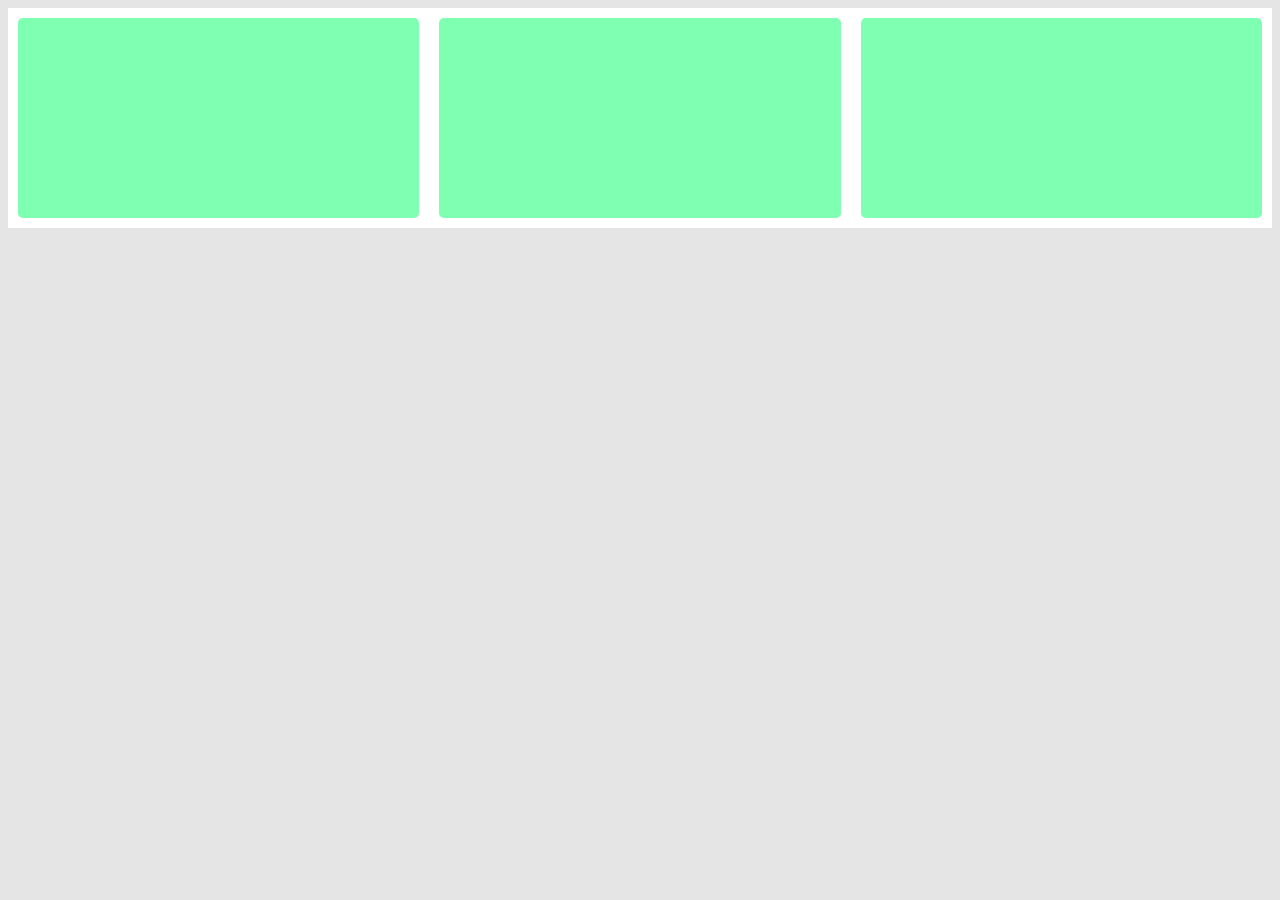
<file: card__content/index.html>
<!DOCTYPE html>
<html lang="es">
<head>
    <meta charset="UTF-8">
    <meta http-equiv="X-UA-Compatible" content="IE=edge">
    <meta name="viewport" content="width=device-width, initial-scale=1.0">
    <title>Cards</title>

    <style>
        body {
            background-color: #e2e2e2e2;
        }
        .cards {
            display: flex;
            flex-wrap: wrap;
            gap: 20px;

            background-color: white;
            padding: 10px;
        }
        .card {
            height: 200px;
            background-color: #7EFFB2;
            flex: 1 0 200px;

            border-radius: 5px;
        }
    </style>
</head>
<body>
    <div class="cards">
        <div class="card"></div>
        <div class="card"></div>
        <div class="card"></div>
    </div>
</body>
</html>
</file>
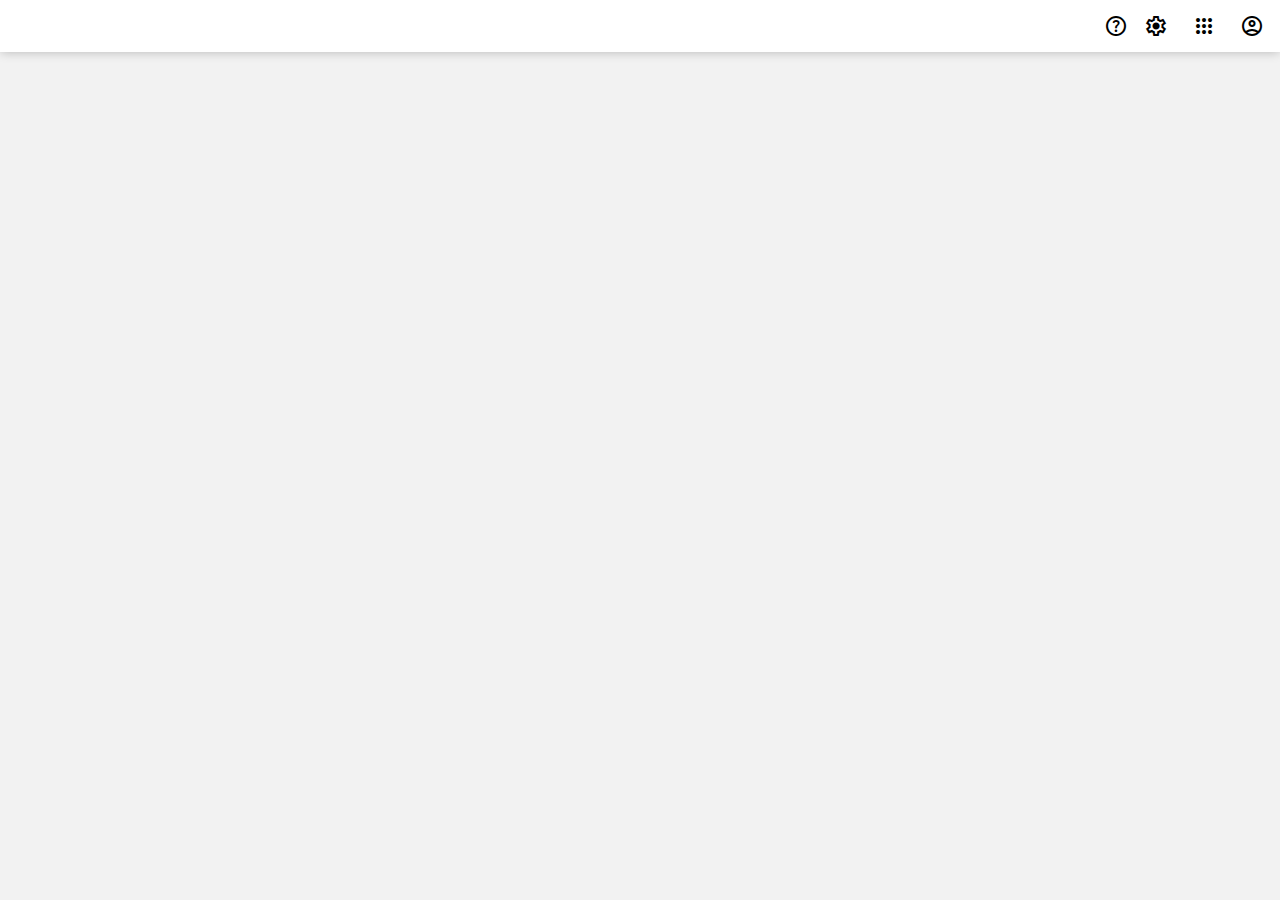
<file: popovers/index.html>
<!DOCTYPE html>
<html lang="es">
<head>
    <meta charset="UTF-8">
    <meta http-equiv="X-UA-Compatible" content="IE=edge">
    <meta name="viewport" content="width=device-width, initial-scale=1.0">
    <title>Document</title>
    <link rel="stylesheet" href="https://fonts.googleapis.com/css2?family=Material+Symbols+Outlined:opsz,wght,FILL,GRAD@48,400,0,0" />

    <link rel="stylesheet" href="css/style.css">
</head>
<body>

    <div class="content">
        <span class="material-symbols-outlined">
            help
        </span>
        <span class="material-symbols-outlined">
            settings
        </span>
        <div class="popover">
            <span class="material-symbols-outlined">
                apps
            </span>
            <div class="menu">
                <button>
                    <span class="avatar"></span>
                </button>
                <button>
                    <span class="avatar"></span>
                </button>
                <button>
                    <span class="avatar"></span>
                </button>
                <button>
                    <span class="avatar"></span>
                </button>
                <button>
                    <span class="avatar"></span>
                </button>
                <button>
                    <span class="avatar"></span>
                </button>
                <button>
                    <span class="avatar"></span>
                </button>
                <button>
                    <span class="avatar"></span>
                </button>
                <button>
                    <span class="avatar"></span>
                </button>
                <button>
                    <span class="avatar"></span>
                </button>
                <button>
                    <span class="avatar"></span>
                </button>
                <button>
                    <span class="avatar"></span>
                </button>
                <button>
                    <span class="avatar"></span>
                </button>
                <button>
                    <span class="avatar"></span>
                </button>
            </div>
        </div>
        <span class="material-symbols-outlined">
            account_circle
        </span>
    </div>

</body>
</html>
</file>
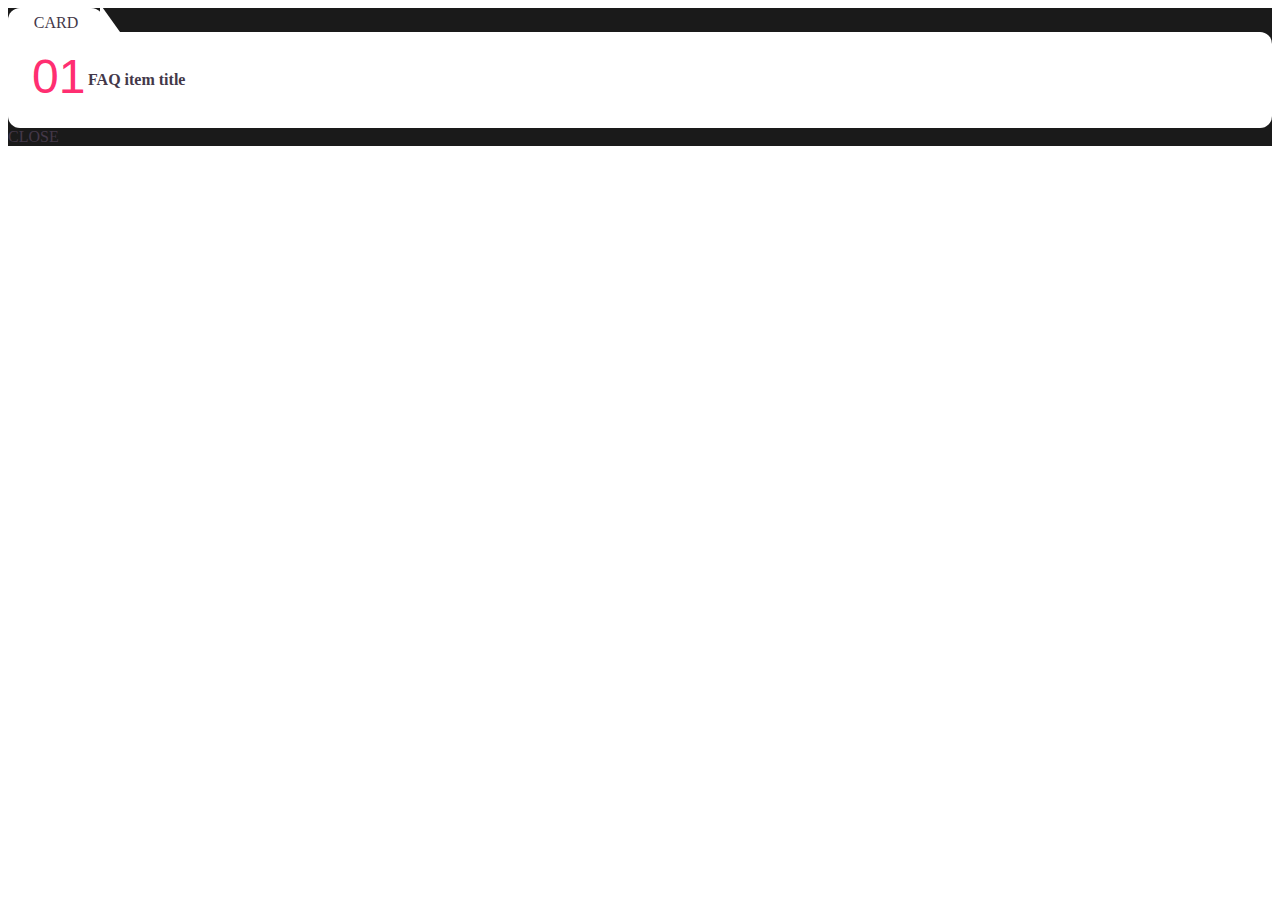
<file: tab__content/index.html>
<!DOCTYPE html>
<html lang="es">
    <head>
        <title>Tab Content</title>
        <meta charset="UTF-8">
        <meta name="viewport" content="width=device-width, initial-scale=1">
        <link href="css/style.css" rel="stylesheet">
    </head>
    <body>
        <div class="container">
            <label for="open-1" class="accordion accordion--1">
                <input type="radio" id="open-1" name="accordion--1" class="accordion__open">
                <input type="radio" id="close-1" name="accordion--1" class="accordion__close">
                <div class="accordion__tab">CARD</div>
                <div class="accordion__wrapper">
                    <dl class="accordion__box">
                        <dt class="accordion__patition">
                            <span class="accordion__number">01</span>
                            <span class="accordion__title">FAQ item title</span>
                        </dt>
                        <dd class="accordion__text">
                            <ul>
                                <li>Subscribe</li>
                                <li>Like</li>
                                <li>Comment</li>
                                <p>Lorem ipsum, dolor sit amet consectetur adipisicing elit. Pariatur dolorem aut tenetur fugiat temporibus? Obcaecati omnis impedit temporibus enim natus necessitatibus consequuntur eos voluptas corrupti quibusdam, hic sit, sed numquam?</p>
                            </ul>
                        </dd>
                    </dl>
                </div>
                <label for="close-1" class="accordion__button">
                    <span class="accordion__buttonText">CLOSE</span>
                </label>
            </label>
        </div>
    </body>
</html>
</file>
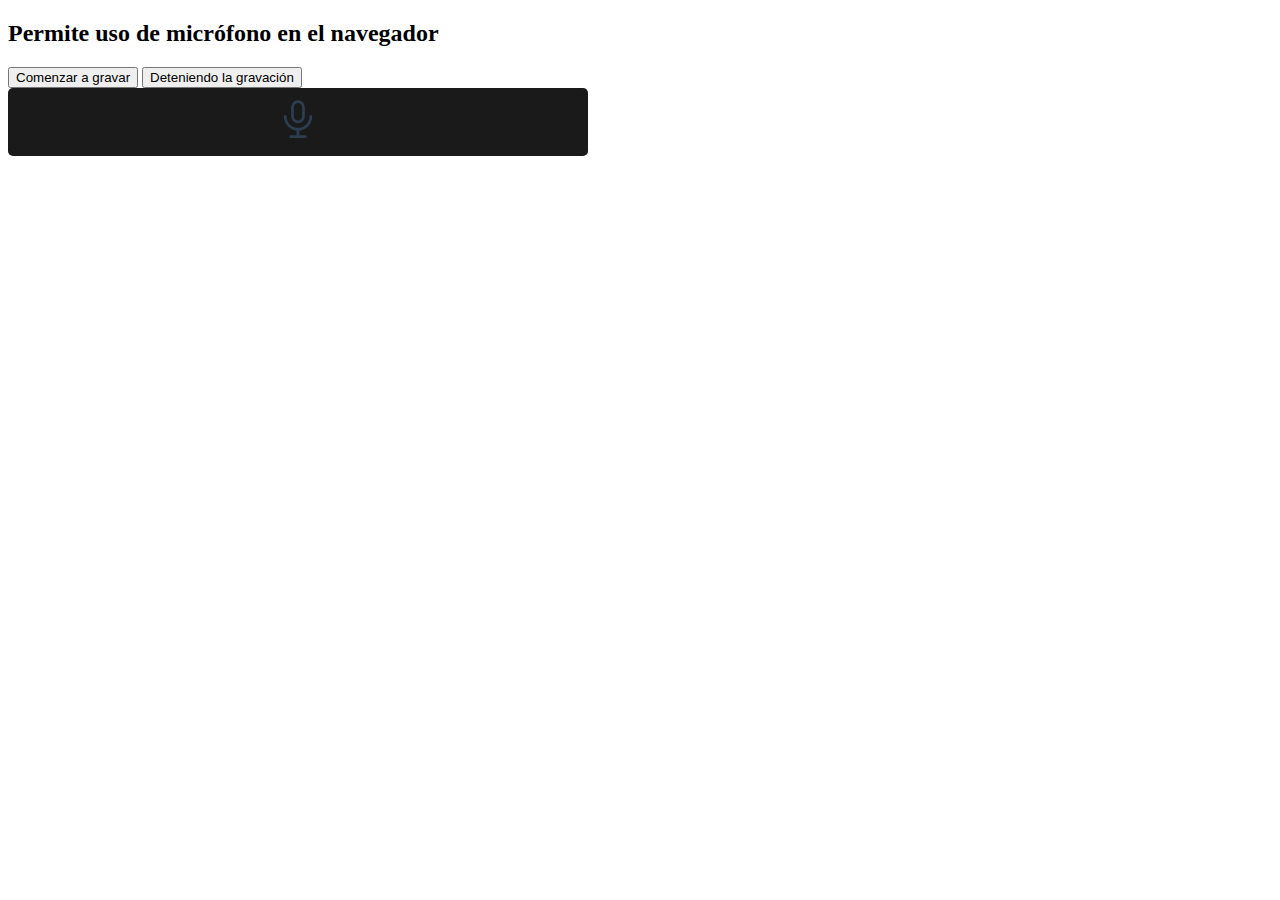
<file: voice__transcription/index.html>
<!DOCTYPE html>
<html lang="ea">
    <head>
        <title>Transcripción de voz con JS</title>
        <meta charset="UTF-8">
        <meta name="viewport" content="width=device-width, initial-scale=1">
        <link href="css/style.css" rel="stylesheet">
    </head>
    <body>
        <!-- 
            Obteniendo parte de docto de mozilla
            https://developer.mozilla.org/es/docs/Web/API/Web_Speech_API/Using_the_Web_Speech_API
        -->
        <h2>Permite uso de micrófono en el navegador</h2>
        <div class="content-buttons">
            <button id="startSpeech">Comenzar a gravar</button>
            <button id="stopSpeech">Deteniendo la gravación</button>
        </div>
        <div class="voice-result" id="voiceResult">
            <div class="voice-result-icon">
                <svg xmlns="http://www.w3.org/2000/svg" class="icon icon-tabler icon-tabler-microphone" width="44" height="44" viewBox="0 0 24 24" stroke-width="1.5" stroke="#2c3e50" fill="none" stroke-linecap="round" stroke-linejoin="round">
                <path stroke="none" d="M0 0h24v24H0z" fill="none"/>
                <rect x="9" y="2" width="6" height="11" rx="3" />
                <path d="M5 10a7 7 0 0 0 14 0" />
                <line x1="8" y1="21" x2="16" y2="21" />
                <line x1="12" y1="17" x2="12" y2="21" />
              </svg>
            </div>
        </div>

        <script src="js/app.js"></script>
    </body>
</html>
</file>
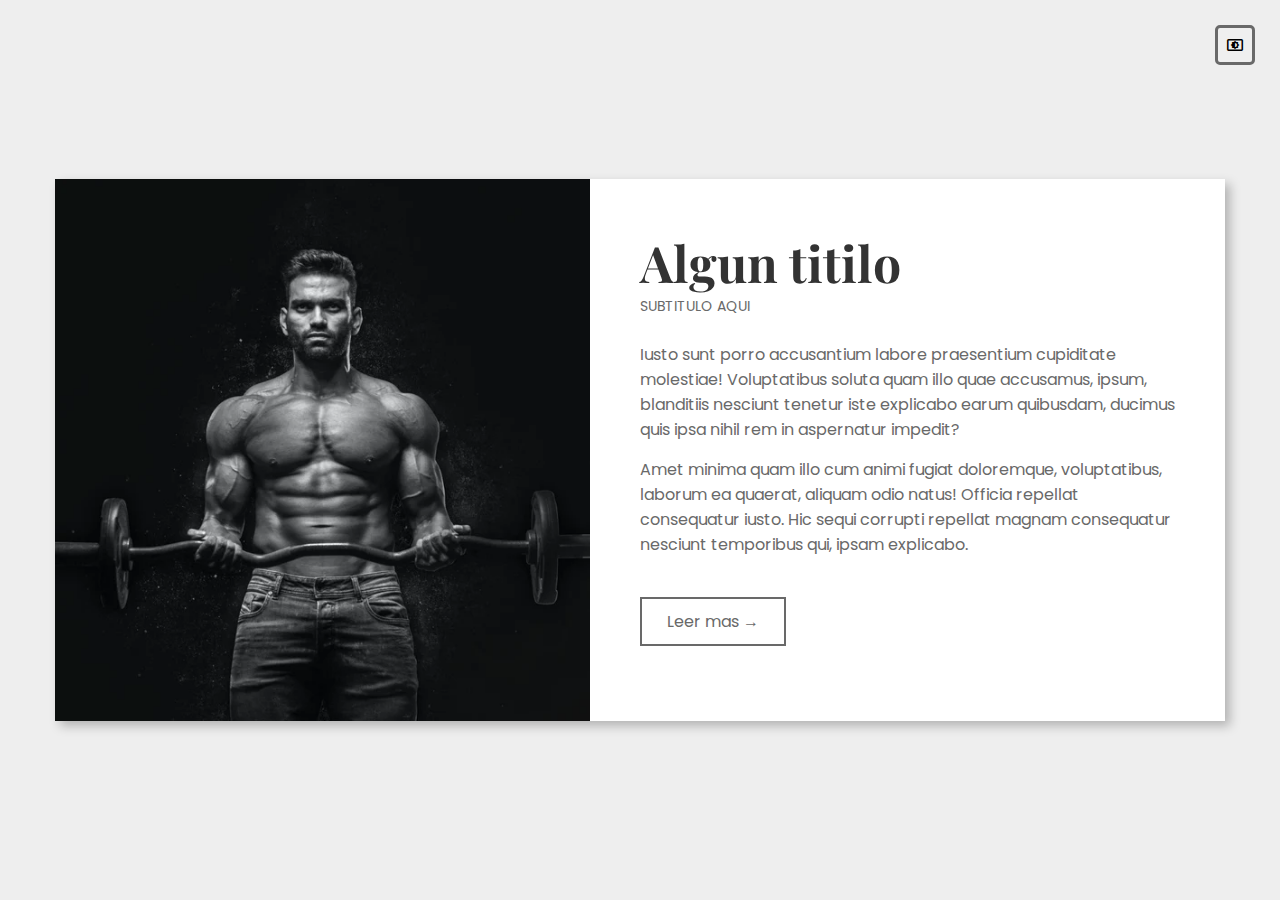
<file: cards/part5/index.html>
<!DOCTYPE html>
<html lang="en">
<head>
    <meta charset="UTF-8">
    <meta http-equiv="X-UA-Compatible" content="IE=edge">
    <meta name="viewport" content="width=device-width, initial-scale=1.0">
    <title>Cards - P5</title>
    <link rel="preconnect" href="https://fonts.googleapis.com">
    <link rel="preconnect" href="https://fonts.gstatic.com" crossorigin>
    <link href="https://fonts.googleapis.com/css2?family=Poppins:ital,wght@0,100;0,200;0,300;0,400;0,500;0,600;0,700;0,800;0,900;1,100;1,200;1,300;1,400;1,500;1,800;1,900&display=swap" rel="stylesheet">
    <link href="https://fonts.googleapis.com/css2?family=Playfair+Display:ital,wght@0,400;0,500;0,600;0,700;0,800;0,900;1,400;1,500;1,600;1,700;1,800&display=swap" rel="stylesheet">

    <link rel="stylesheet" href="https://fonts.googleapis.com/css2?family=Material+Symbols+Outlined:opsz,wght,FILL,GRAD@48,400,0,0" />
    <link rel="stylesheet" href="css/style.css">

</head>
<body>

    <button class="switch">
        <span class="material-symbols-outlined">settings_brightness</span>
    </button>

    <div class="container">
        <artitle class="card">
            <div class="card__image">
                <img src="workout.webp" alt="">
            </div>
            <div class="card__body">
                <h2 class="card__title">Algun titilo</h2>
                <h3 class="card__subtitle">Subtitulo aqui</h3>
                <p>Iusto sunt porro accusantium labore praesentium cupiditate molestiae! Voluptatibus soluta quam illo quae accusamus, ipsum, blanditiis nesciunt tenetur iste explicabo earum quibusdam, ducimus quis ipsa nihil rem in aspernatur impedit?</p>
                <p>Amet minima quam illo cum animi fugiat doloremque, voluptatibus, laborum ea quaerat, aliquam odio natus! Officia repellat consequatur iusto. Hic sequi corrupti repellat magnam consequatur nesciunt temporibus qui, ipsam explicabo.</p>
                <a href="#" class="card__button">Leer mas <span>&rarr;</span></a>
            </div>
        </artitle>
    </div>

    <script src="js/app.js"></script>
</body>

</html>
</file>
<file: popovers/css/style.css>
* {
    margin: 0;
    padding: 0;
    box-sizing: border-box;
}

body {
    background-color: #f2f2f2;
}
.content {
    width: 100%;
    height: auto;
    display: flex;
    justify-content: flex-end;
    align-items: center;
    background-color: white;
    box-shadow: 0 1px 10px -1px rgba(0 0 0 / 25%);
    gap: 1rem;
    padding: .3rem 1rem;
}

span:hover { cursor: pointer; }

.popover {
    position: relative;
    display: grid;
    place-items: center;
    height: 42px;
}

.popover > span {
    position: relative;
    display: grid;
    place-items: center;
    width: 40px;
    height: 40px;
    background: transparent;
}

.popover > span::before {
    content: '';
    position: absolute;
    z-index: -1;
    top: 0;
    left: 0;
    width: 100%;
    height: 100%;
    border-radius: 50%;
    scale: .25;
    opacity: 0;
    background: #f5f5f5;
    transition: .2s;
}

.menu {
    overflow-x: hidden;
    overflow-y: auto;
    position: absolute;
    top: 38px;
    /* top: 64px; */
    /* right: -20px; */
    right: 0px;
    display: grid;
    grid-template-columns: repeat(3, 1fr);
    grid-auto-rows: max-content;
    /* gap: .8rem; */
    gap: 1.5rem;
    width: 270px;
    max-height: 286px;
    padding: 10px;
    background: #ffffff;
    border-radius: 8px;
    border: 1px solid #ebebeb;
    box-shadow: 0 0 10px rgba(0 0 0 / 8%);
    opacity: 0;
    visibility: hidden;
    transition: .3s;
}
.menu button {
    border: none;
    /* border: 1px solid #9c9c9c; */
    background: transparent;
    display: flex;
    justify-content: center;
    align-items: center;
    /* height: 5rem; */
    height: 4.5rem;
    cursor: pointer;
    transition: .3s;
}
.menu button:hover {
    box-shadow: 0 0 10px rgba(0 0 0 / 18%);
}


.popover:hover > span {
    background: #dcdcdc;
    border-radius: 50%;
}
.popover:hover > span::before {
    scale: 1;
    opacity: 1;
}
.menu::-webkit-scrollbar {
    width: 15px;
}
.menu::-webkit-scrollbar-thumb {
    background: #dadce0;
    border: 4px solid transparent;
    background-clip: padding-box;
}

.popover:hover > .menu {
    opacity: 1;
    visibility: visible;
}


.avatar {
    display: block;
    width: 30px;
    height: 30px;
    background-color: #d3d3d3;
    border: 1px solid #b3b3b3;
    border-radius: 50%;
}
</file>
<file: tab__content/css/style.css>
.container  {
    background-color: #1a1a1a;
}

.accordion--1 {
    --color: #ff2e71;
}
.accordion {
    position: relative;
    width: 300px;
    color: #443849;
}
.accordion__tab {
    display: flex;
    align-items: flex-end;
    justify-content: center;
    position: relative;
    z-index: 2;
    width: 96px;
    height: 24px;
    font-size: 16px;
    border-radius: 12px 13px 0 0;
    background: #fff;
}
.accordion__tab::before {
    content: '';
    position: absolute;
    z-index: 2;
    bottom: 0;
    right: -16px;
    width: 0;
    height: 0;
    border-top: solid 28px transparent;
    border-left: solid 20px #fff;
    border-right: solid 0 transparent;
    border-bottom: solid 0 transparent;
}

.accordion__open,
.accordion__close {
    display: none;
}
.accordion__wrapper {
    position: relative;
    width: 100%;
    height: 100%;
    padding: 24px;
    box-sizing: border-box;
    background-color: #fff;
    border-radius: 0 12px 12px 12px;
    cursor: pointer;
}
.accordion__box { margin: 0; }
.accordion__patition {
    position: relative;
    z-index: 2;
    box-sizing: border-box;
    width: 100%;
    transition: all .2s ease;
}
.accordion__number {
    position: absolute;
    top: 0;
    left: 0;
    display: flex;
    align-items: center;
    width: 50px;
    height: 40px;
    margin-right: 16px;
    font-size: 48px;
    font-family: 'Barlow', sans-serif;
    color: var(--color);
}
.accordion__number::before {
    content: '';
    position: absolute;
    bottom: 4px;
    left: 72px;
    width: 0;
    height: 40px;
    background-color: var(--color);
}
.accordion__number::after {
    content: 'Frequently Asked Question';
    position: absolute;
    bottom: 4px;
    left: 88px;
    width: 0;
    height: 48px;
    font-size: 13px;
    line-height: 13px;
    overflow: hidden;
}

.accordion__title {
    display: flex;
    align-items: center;
    box-sizing: border-box;
    padding-left: 56px;
    font-size: 16px;
    font-weight: bold;
    line-height: 1.3;
    min-height: 48px;
}
.accordion__title::before {
    content: '';
    position: absolute;
    bottom: -12px;
    right: 0;
    width: 0;
    height: 1px;
    background-color: var(--color);
}
.accordion__text {
    position: relative;
    z-index: 2;
    margin: 0;
    font-size: 14px;
    line-height: 1.6;
    max-height: 0;
    overflow: hidden;
    color: transparent;
    transition: all .5s ease;

}
.accordion__text::before {
    content: '';
    position: absolute;
    top: 0;
    left: 0;
    right: auto;
    width: 0;
    height: 100%;
    background-color: var(--color);
}
</file>
<file: voice__transcription/css/style.css>
.voice-result {
    background-color: #1a1a1a;
    color: white;
    max-width: 35rem;
    width: 100%;
    min-height: 3rem;
    border-radius: 5px;
    padding: 10px;
    line-height: 1.3;
    overflow-y: auto;
}
.voice-result p {
    margin: 0;
    font-family: monospace;
}
.voice-result-icon {
    display: flex;
    justify-content: center;
    align-items: center;
}
</file>
<file: cards/part5/css/style.css>
:root {
    --title-color: #333;
    --body-color: #696969;
    --background-color: #eee;
    --foreground-color: #fff;
    --blend-mode: normal;
}

.dark {
    --title-color: #fff;
    --body-color: #afafaf;
    --background-color: #181621;
    --foreground-color: #211f2a;
    --blend-mode: lighten;

    transition: all .3;
}

* {
    margin: 0;
    padding: 0;
    box-sizing: border-box;
}

html {
    font-size: 62.5%;
}

body {
    font-family: 'Poppins', sans-serif;
    font-size: 1.6rem;
    color: var(--body-color);
    background-color: var(--background-color);
    transition: color .25s, background-color .25s;

    width: 100%;
    height: 100vh;
    display: flex;
    justify-content: center;
    align-items: center;

}

.switch {
    position: absolute;
    top: 2.5rem;
    right: 2.5rem;
    z-index: 9999;
    width: 4rem;
    height: 4rem;
    border: 3px solid var(--body-color);
    border-radius: .5rem;
    display: grid;
    place-items: center;
    cursor: pointer;
}

.switch span {
    font-size: 2rem;
}

.container {
    max-width: 120rem;
    padding-inline: 1.5rem;
    margin-inline: auto;
    
    

}

.card {
    display: flex;
    background-color: var(--foreground-color);
    box-shadow: .5rem .5rem 1rem rgba(0 0 0 / 25%);
    transition: background-color .8s;
}

.card__image {
    flex: 1;
}
.card__image img {
    width: 100%;
    height: 100%;
    object-fit: cover;
    mix-blend-mode: var(--blend-mode);
}

.card__body {
    flex: 1;
    padding: 5rem;
    overflow-y: auto;
}

.card__title {
    font-family: 'Playfair Display', serif;
    font-size: clamp(3rem, 5vw, 5rem);
    color: var(--title-color);
}

.card__subtitle {
    font-size: 1.4rem;
    font-weight: normal;
    text-transform: uppercase;
    margin-bottom: 2.5rem;
}

.card__body p:not(:last-child) {
    margin-bottom: 1.5rem;
}

.card__button {
    display: inline-block;
    text-decoration: none;
    color: var(--body-color);
    padding: 1rem 2.5rem;
    margin-top: 2.5rem;
    border: 2px solid var(--body-color);
}

.card__button span {
    display: inline-block;
    transition: transform .25s;
}

.card__button:hover span {
    transform: translateX(.75rem);
}

@media screen and (max-width: 56.25em) {
    .container {
        /* max-height: 50vh; */
    }
    .card {
        flex-direction: column;
    }
    .card__body {
        padding: 2.5rem;
    }
    .card__button {
        margin-top: 1.5rem;
    }
}
</file>
